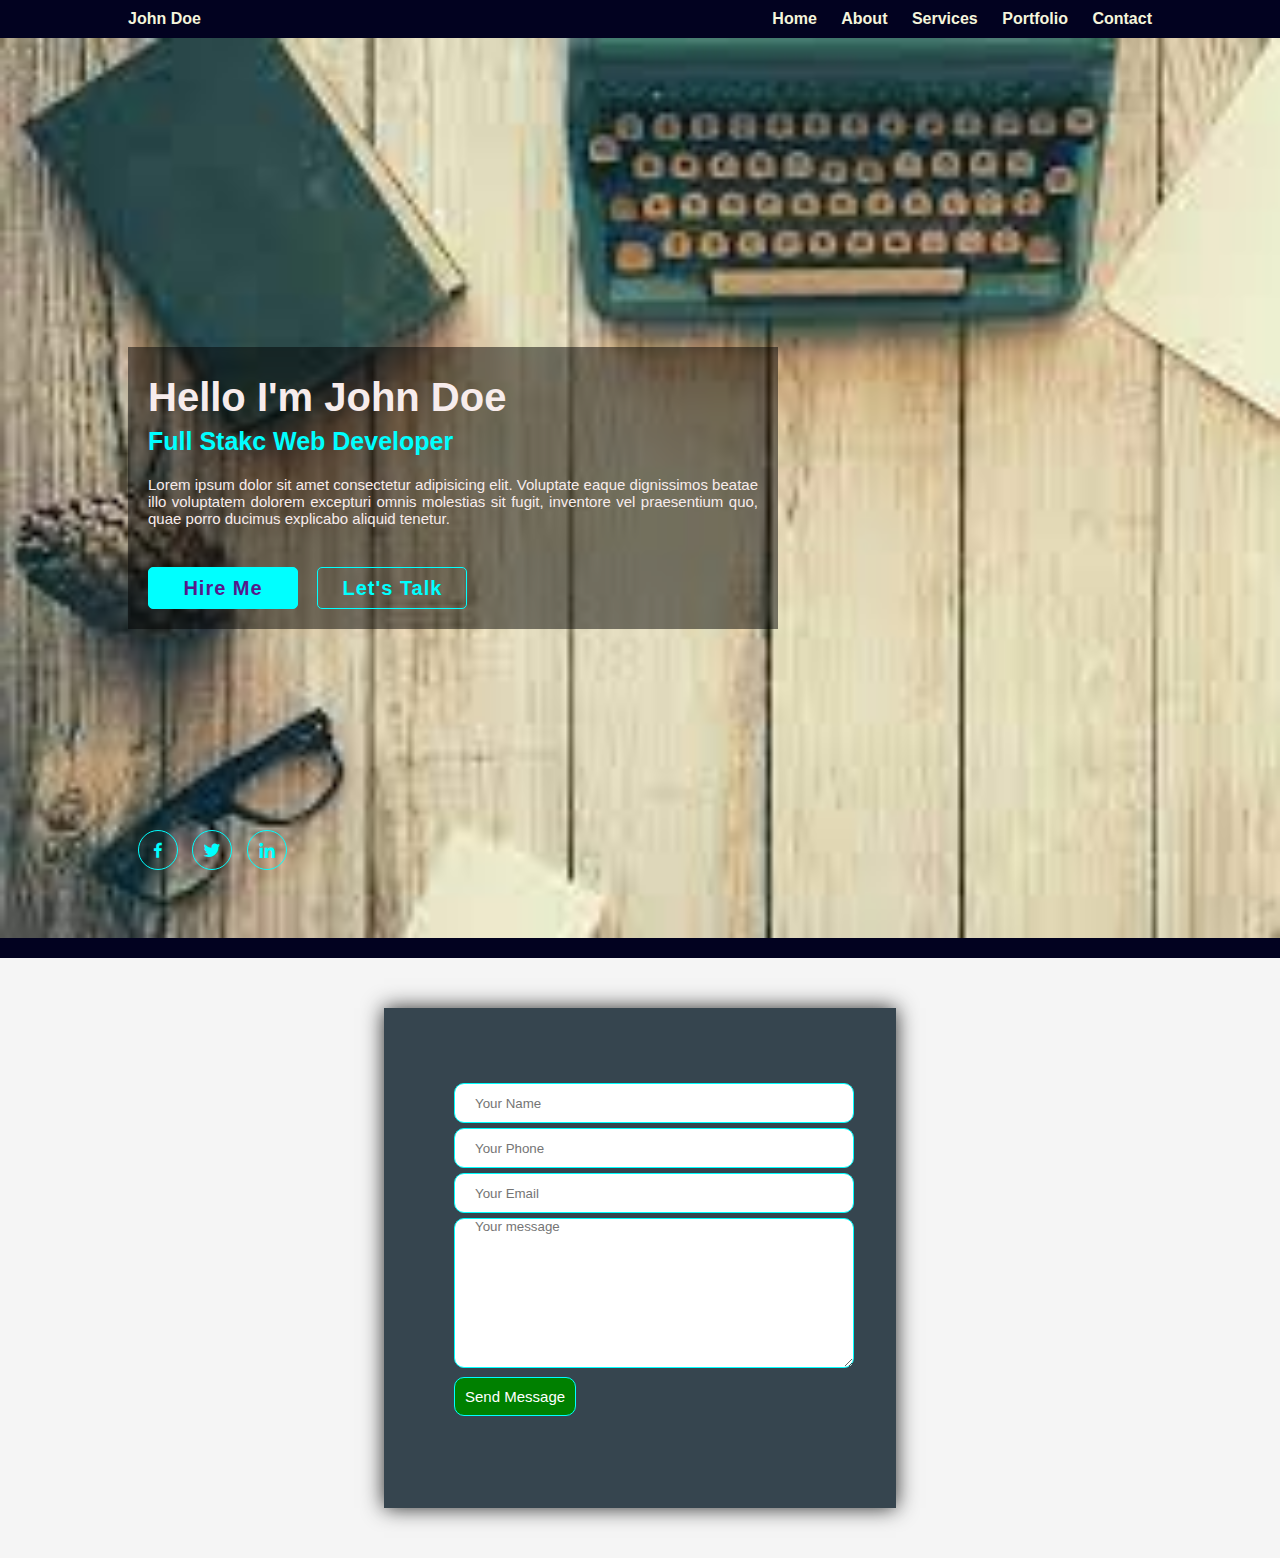
<file: index.html>
<!DOCTYPE html>
<html lang="en">
<head>
    <meta charset="UTF-8">
    <meta name="viewport" content="width=device-width, initial-scale=1.0">
    <title>Portfolio</title>
    <link href="style2.css" rel="stylesheet">
    <link href='https://unpkg.com/boxicons@2.1.4/css/boxicons.min.css' rel='stylesheet'>
</head>
<body>
    <header class="header">
        <a href="index.html" class="logo">John Doe</a>
        <nav class="navbar">
            <a href="index.html">Home</a>
            <a href="about.html">About</a>
            <a href="service.html">Services</a>
            <a href="portfolio.html">Portfolio</a>
            <a href="#contact">Contact</a>
        </nav>
    </header>

    <section id="home">
        <div class="content">
            <h1>Hello I'm John Doe</h1>
            <h3>Full Stakc Web Developer</h3>
            <p>Lorem ipsum dolor sit amet consectetur adipisicing elit. Voluptate eaque dignissimos beatae illo voluptatem dolorem excepturi omnis molestias sit fugit, inventore vel praesentium quo,
                 quae porro ducimus explicabo aliquid tenetur.</p>
                <div class="btn">
                    <a href=""> Hire Me</a>
                    <a href=""> Let's Talk</a>
                </div> 
        </div>
        <div class="social-icon">
            <a href="https://www.facebook.com/muntasir.fahim8" target="_blank"><i class='bx bxl-facebook'></i></a>
            <a href=""><i class='bx bxl-twitter'></i></a>
            <a href="https://www.facebook.com/muntasir.fahim8"><i class='bx bxl-linkedin' ></i></a>
        </div>
    </section>

    <section id="contact">
        <form action="" method="" class="contact-form">
            <input type="text" class="input-field" name="name" value="" placeholder="Your Name">
            <input type="text" class="input-field" name="phone" value="" placeholder="Your Phone">
            <input type="email" class="input-field" name="email" value="" placeholder="Your Email">
            <textarea name="message" class="input-field textarea-field" placeholder="Your message"></textarea>
            <button type="submit" class="btn-submit">Send Message</button>
        </form>
    </section>

</body>
</html>
</file>
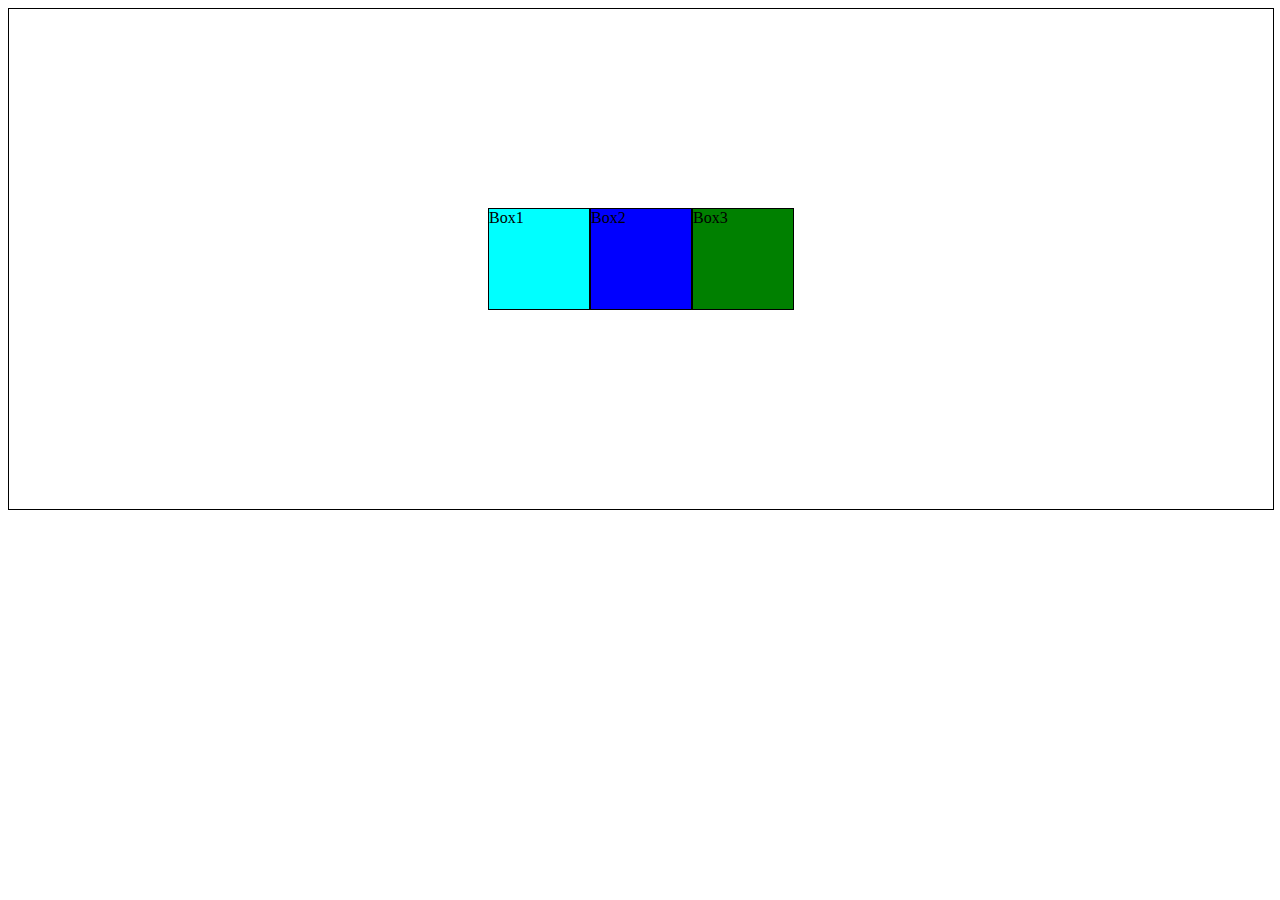
<file: flex.html>
<!DOCTYPE html>
<html lang="en">
<head>
    <meta charset="UTF-8">
    <meta name="viewport" content="width=device-width, initial-scale=1.0">
    <title>Flex Box</title>
    <link rel="stylesheet" href="style.css">
</head>
<body>
    <div class="container">

        <div class="box1">Box1</div>
        <div class="box2">Box2</div>
        <div class="box3">Box3</div>

    </div>
</body>
</html>
</file>
<file: style2.css>
*{
    margin: 0;
    padding: 0;
    box-sizing: border-box;
    font-family: sans-serif;
}

body{
    background-color: rgb(2, 2, 32);
    color: rgb(247, 236, 236);
}

.header{
    /* position: fixed;
    top: 0;
    left: 0; */
    display: flex;
    justify-content: space-between;
    padding: 10px 10%;

}

.logo{
    text-decoration: none;
    font-weight: bolder;
    color: beige;
}

.navbar a{
    text-decoration: none;
    font-weight: 700;
    color: beige;
    margin-left: 20px;
}

.navbar a:hover{
    color: yellow;
}

#home{
    display: flex;
    height: 100vh;
    padding: 0 10%;
    align-items: center;
    background-image: url('images/bg.jpg');
    background-size: cover;
    background-repeat: no-repeat;
}

.content{
    max-width: 650px;
    background-color: rgba(0, 0, 0, 0.493);
    padding: 20px;
}

.content h1{
    font-size: 40px;
    font-weight: 600px;
    line-height: 1.5;
}

.content h3{
    color: aqua;
    font-size: 25px;
    font-weight: 700;
}

.content p{
    margin: 20px 0 40px;
    font-size: 15px;
    text-align: justify;
}


.btn a{
    display: inline-flex;
    text-decoration: none;
    justify-content: center;
    align-items: center;
    background-color: aqua;
    border: 1px solid aqua;
    border-radius: 5px;
    width: 150px;
    height: 100%;
    font-size: 20px;
    font-weight: 600;
    line-height: 2;
    letter-spacing: 1px;
}

.btn a:nth-child(2){
    background-color: transparent;
    color: aqua;
    margin-left: 15px;
}

.social-icon{
    position: absolute;
    bottom: 30px;
    background: transparent;
}

.social-icon a{
    display: inline-flex;
    text-decoration: none;
    color: aqua;
    border: 1px solid aqua;
    border-radius: 50%;
    font-size: 20px;
    width: 40px;
    height: 40px;
    justify-content: center;
    align-items: center;
    margin-left: 10px;
}

#contact{
    background-color: whitesmoke;
    height: 600px;
    margin-top: 20px;
    display: flex;
    align-items: center;
    justify-content: center;
}

.contact-form{
    background-color: #36454F;
    height: 500px;
    width: 40%;
    padding-left: 70px;
    padding-top: 70px;
    box-shadow: 0 0 20px 0 rgb(40, 41, 41);
    /* display: flex;
    justify-content: center;
    align-items: center; */
}

.input-field{
    height: 40px;
    width: 400px;
    padding-left: 20px;
    margin-top: 5px;
    border: 1px solid aqua;
    border-radius: 10px;
}

.textarea-field{
    height: 150px;
}

.btn-submit{
    background-color: green;
    color: white;
    border: 1px solid aqua;
    border-radius: 10px;
    font-size: 15px;
    /* height: 30px; */
    padding: 10px;
    margin-top: 5px;
}
</file>
<file: style.css>
.container{
    height: 500px;
    width: 100%;
    border: 1px solid black;
    display: flex;
    /* flex-direction: column-reverse; */
    justify-content: center;
    align-items: center;
    /* justify-content: space-evenly; */
}

.box1{
    height: 100px;
    width: 100px;
    border: 1px solid black;
    background-color: aqua;
}

.box2{
    height: 100px;
    width: 100px;
    border: 1px solid black;
    background-color: blue;
}

.box3{
    height: 100px;
    width: 100px;
    border: 1px solid black;
    background-color: green;
}
</file>
